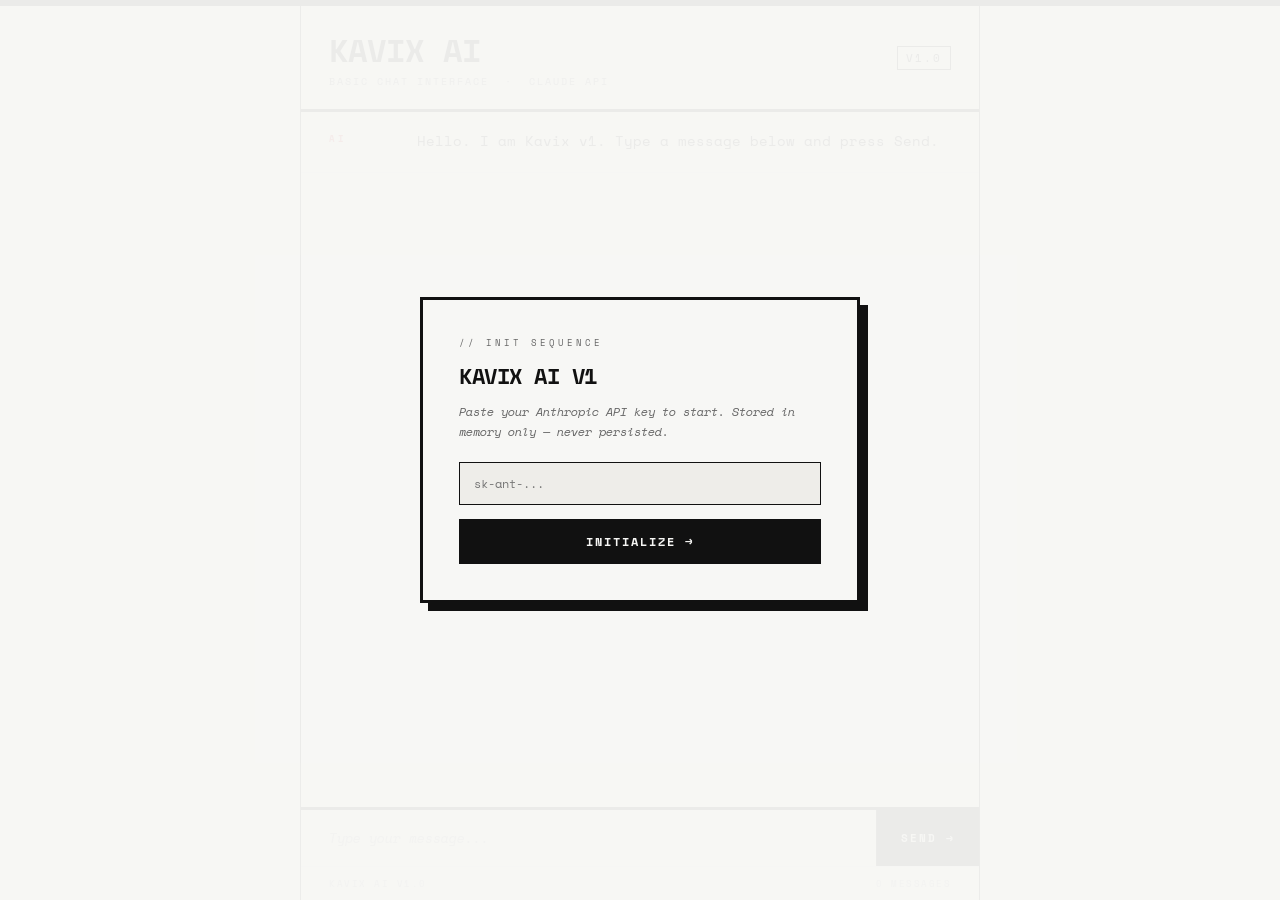
<file: KavixAI/v1_basic_chatbot/index.html>
<!DOCTYPE html>
<html lang="en">
<head>
<meta charset="UTF-8">
<meta name="viewport" content="width=device-width, initial-scale=1.0">
<title>Kavix AI v1</title>
<link href="https://fonts.googleapis.com/css2?family=Space+Mono:ital,wght@0,400;0,700;1,400&display=swap" rel="stylesheet">
<style>
  :root {
    --white:  #f7f7f5;
    --off:    #eeede9;
    --rule:   #222;
    --ink:    #111;
    --mid:    #666;
    --dim:    #aaa;
    --red:    #d32f2f;
    --blue:   #1a56e8;
  }

  *, *::before, *::after { box-sizing: border-box; margin: 0; padding: 0; }

  html { font-size: 16px; }

  body {
    background: var(--white);
    color: var(--ink);
    font-family: 'Space Mono', monospace;
    min-height: 100vh;
  }

  /* Big bold rule across the very top */
  body::before {
    content: '';
    display: block;
    height: 6px;
    background: var(--ink);
  }

  /* ─── Layout ─── */
  .page {
    max-width: 680px;
    margin: 0 auto;
    min-height: calc(100vh - 6px);
    display: flex;
    flex-direction: column;
    border-left: 1px solid var(--rule);
    border-right: 1px solid var(--rule);
  }

  /* ─── Header ─── */
  .header {
    padding: 28px 28px 20px;
    border-bottom: 3px solid var(--ink);
    animation: bluntIn 0.4s ease both;
  }

  @keyframes bluntIn {
    from { opacity: 0; transform: translateY(-10px); }
    to   { opacity: 1; transform: translateY(0); }
  }

  .header-top {
    display: flex;
    align-items: baseline;
    justify-content: space-between;
    margin-bottom: 4px;
  }

  .header h1 {
    font-size: clamp(22px, 5vw, 32px);
    font-weight: 700;
    letter-spacing: -1px;
    line-height: 1;
    text-transform: uppercase;
  }

  .v-tag {
    font-size: 11px;
    font-weight: 400;
    letter-spacing: 2px;
    border: 1.5px solid var(--ink);
    padding: 3px 8px;
  }

  .header-sub {
    font-size: 10px;
    letter-spacing: 2px;
    color: var(--mid);
    text-transform: uppercase;
  }

  /* ─── Chat ─── */
  #chat-box {
    flex: 1;
    overflow-y: auto;
    padding: 0;
    display: flex;
    flex-direction: column;
  }

  #chat-box::-webkit-scrollbar { width: 4px; }
  #chat-box::-webkit-scrollbar-thumb { background: var(--dim); }

  .msg {
    padding: 18px 28px;
    border-bottom: 1px solid var(--off);
    display: grid;
    grid-template-columns: 72px 1fr;
    gap: 0 16px;
    animation: rowIn 0.25s ease both;
  }

  @keyframes rowIn {
    from { opacity: 0; background: #fffde7; }
    to   { opacity: 1; background: transparent; }
  }

  .msg-user { background: var(--white); }
  .msg-ai   { background: var(--off); }

  .msg-who {
    font-size: 9px;
    letter-spacing: 2.5px;
    text-transform: uppercase;
    padding-top: 2px;
    font-weight: 700;
  }

  .msg-user .msg-who { color: var(--blue); }
  .msg-ai   .msg-who { color: var(--red); }

  .msg-text {
    font-size: 13.5px;
    line-height: 1.75;
    font-weight: 400;
    color: var(--ink);
  }

  /* Typing indicator */
  .msg-typing .msg-text {
    display: flex;
    gap: 5px;
    align-items: center;
    height: 24px;
  }

  .td {
    width: 8px; height: 8px;
    border: 2px solid var(--ink);
    animation: tdBlink 0.8s step-start infinite;
  }
  .td:nth-child(2) { animation-delay: 0.27s; }
  .td:nth-child(3) { animation-delay: 0.54s; }

  @keyframes tdBlink {
    0%, 100% { background: transparent; }
    50%       { background: var(--ink); }
  }

  /* ─── Input ─── */
  .input-section {
    border-top: 3px solid var(--ink);
    padding: 0;
  }

  .input-row {
    display: flex;
  }

  #input {
    flex: 1;
    font-family: 'Space Mono', monospace;
    font-size: 13px;
    padding: 18px 28px;
    background: var(--white);
    border: none;
    outline: none;
    color: var(--ink);
    border-right: 1px solid var(--rule);
  }

  #input::placeholder { color: var(--dim); font-style: italic; }

  .send-btn {
    font-family: 'Space Mono', monospace;
    font-size: 11px;
    font-weight: 700;
    letter-spacing: 2px;
    text-transform: uppercase;
    padding: 18px 24px;
    background: var(--ink);
    color: var(--white);
    border: none;
    cursor: pointer;
    transition: background 0.15s;
    white-space: nowrap;
  }

  .send-btn:hover { background: var(--blue); }
  .send-btn:active { background: var(--red); }

  .footer-row {
    padding: 10px 28px;
    border-top: 1px solid var(--off);
    display: flex;
    justify-content: space-between;
    font-size: 9px;
    letter-spacing: 1.5px;
    text-transform: uppercase;
    color: var(--dim);
  }

  /* ─── Modal ─── */
  .overlay {
    position: fixed; inset: 0;
    background: rgba(247,247,245,0.95);
    z-index: 100;
    display: flex;
    align-items: center;
    justify-content: center;
  }

  .modal {
    background: var(--white);
    border: 3px solid var(--ink);
    padding: 36px;
    width: min(440px, 90vw);
    box-shadow: 8px 8px 0 var(--ink);
    animation: bluntIn 0.3s ease;
  }

  .modal-tag {
    font-size: 9px;
    letter-spacing: 3px;
    text-transform: uppercase;
    color: var(--mid);
    margin-bottom: 10px;
  }

  .modal h2 {
    font-size: 22px;
    font-weight: 700;
    text-transform: uppercase;
    letter-spacing: -0.5px;
    margin-bottom: 10px;
  }

  .modal p {
    font-size: 11.5px;
    line-height: 1.7;
    color: var(--mid);
    margin-bottom: 20px;
    font-style: italic;
  }

  .modal input {
    width: 100%;
    font-family: 'Space Mono', monospace;
    font-size: 12px;
    padding: 12px 14px;
    background: var(--off);
    border: 1.5px solid var(--ink);
    color: var(--ink);
    outline: none;
    margin-bottom: 14px;
  }

  .modal input:focus { outline: 2px solid var(--blue); outline-offset: 1px; }

  .modal .send-btn {
    width: 100%;
    padding: 14px;
    font-size: 12px;
    letter-spacing: 2px;
  }

  @media (max-width: 480px) {
    .msg { grid-template-columns: 50px 1fr; padding: 14px 16px; }
    #input { padding: 16px; }
    .send-btn { padding: 16px 16px; }
    .header { padding: 20px 16px; }
    .footer-row { padding: 10px 16px; }
  }
</style>
</head>
<body>

<!-- API Modal -->
<div class="overlay" id="api-modal">
  <div class="modal">
    <div class="modal-tag">// init sequence</div>
    <h2>Kavix AI v1</h2>
    <p>Paste your Anthropic API key to start. Stored in memory only — never persisted.</p>
    <input type="password" id="api-key-input" placeholder="sk-ant-...">
    <button class="send-btn" onclick="saveApiKey()">INITIALIZE →</button>
  </div>
</div>

<div class="page">

  <div class="header">
    <div class="header-top">
      <h1>Kavix AI</h1>
      <span class="v-tag">V1.0</span>
    </div>
    <div class="header-sub">Basic Chat Interface &nbsp;·&nbsp; Claude API</div>
  </div>

  <div id="chat-box">
    <div class="msg msg-ai">
      <span class="msg-who">AI</span>
      <span class="msg-text">Hello. I am Kavix v1. Type a message below and press Send.</span>
    </div>
  </div>

  <div class="input-section">
    <div class="input-row">
      <input type="text" id="input" placeholder="Type your message..." onkeydown="if(event.key==='Enter') sendMessage()">
      <button class="send-btn" onclick="sendMessage()">SEND →</button>
    </div>
    <div class="footer-row">
      <span>Kavix AI v1.0</span>
      <span id="turn-count">0 messages</span>
    </div>
  </div>

</div>

<script>
// ════════════════════════════════════
// API
// ════════════════════════════════════
let API_KEY = '';
let history = [];
let msgCount = 0;

function saveApiKey() {
  const val = document.getElementById('api-key-input').value.trim();
  if (!val.startsWith('sk-')) { alert('Enter a valid Anthropic API key (starts with sk-).'); return; }
  API_KEY = val;
  document.getElementById('api-modal').style.display = 'none';
}

async function callClaude(text) {
  if (!API_KEY) { document.getElementById('api-modal').style.display = 'flex'; return null; }

  history.push({ role: 'user', content: text });
  if (history.length > 40) history.shift();

  const resp = await fetch('https://api.anthropic.com/v1/messages', {
    method: 'POST',
    headers: {
      'Content-Type': 'application/json',
      'x-api-key': API_KEY,
      'anthropic-version': '2023-06-01',
      'anthropic-dangerous-direct-browser-access': 'true'
    },
    body: JSON.stringify({
      model: 'claude-opus-4-5',
      max_tokens: 1024,
      system: 'You are Kavix, a helpful AI assistant. Be clear and concise.',
      messages: history
    })
  });

  const data = await resp.json();
  if (data.error) throw new Error(data.error.message);
  const reply = data.content?.[0]?.text || '(no response)';
  history.push({ role: 'assistant', content: reply });
  if (history.length > 40) history.shift();
  return reply;
}

// ════════════════════════════════════
// UI
// ════════════════════════════════════
function addRow(who, text, typing = false) {
  const box = document.getElementById('chat-box');
  const row = document.createElement('div');
  row.className = `msg msg-${who}${typing ? ' msg-typing' : ''}`;
  if (typing) row.id = 'typing-row';

  const label = document.createElement('span');
  label.className = 'msg-who';
  label.textContent = who === 'user' ? 'YOU' : 'AI';

  const body = document.createElement('span');
  body.className = 'msg-text';

  if (typing) {
    body.innerHTML = '<div class="td"></div><div class="td"></div><div class="td"></div>';
  } else {
    body.textContent = text;
    msgCount++;
    const el = document.getElementById('turn-count');
    if (el) el.textContent = `${msgCount} message${msgCount !== 1 ? 's' : ''}`;
  }

  row.appendChild(label);
  row.appendChild(body);
  box.appendChild(row);
  box.scrollTop = box.scrollHeight;
  return row;
}

async function sendMessage() {
  const input = document.getElementById('input');
  const text = input.value.trim();
  if (!text) return;
  input.value = '';

  addRow('user', text);
  addRow('ai', '', true);

  try {
    const reply = await callClaude(text);
    document.getElementById('typing-row')?.remove();
    if (reply) addRow('ai', reply);
  } catch (err) {
    document.getElementById('typing-row')?.remove();
    addRow('ai', `Error: ${err.message}`);
  }
}
</script>
</body>
</html>
</file>
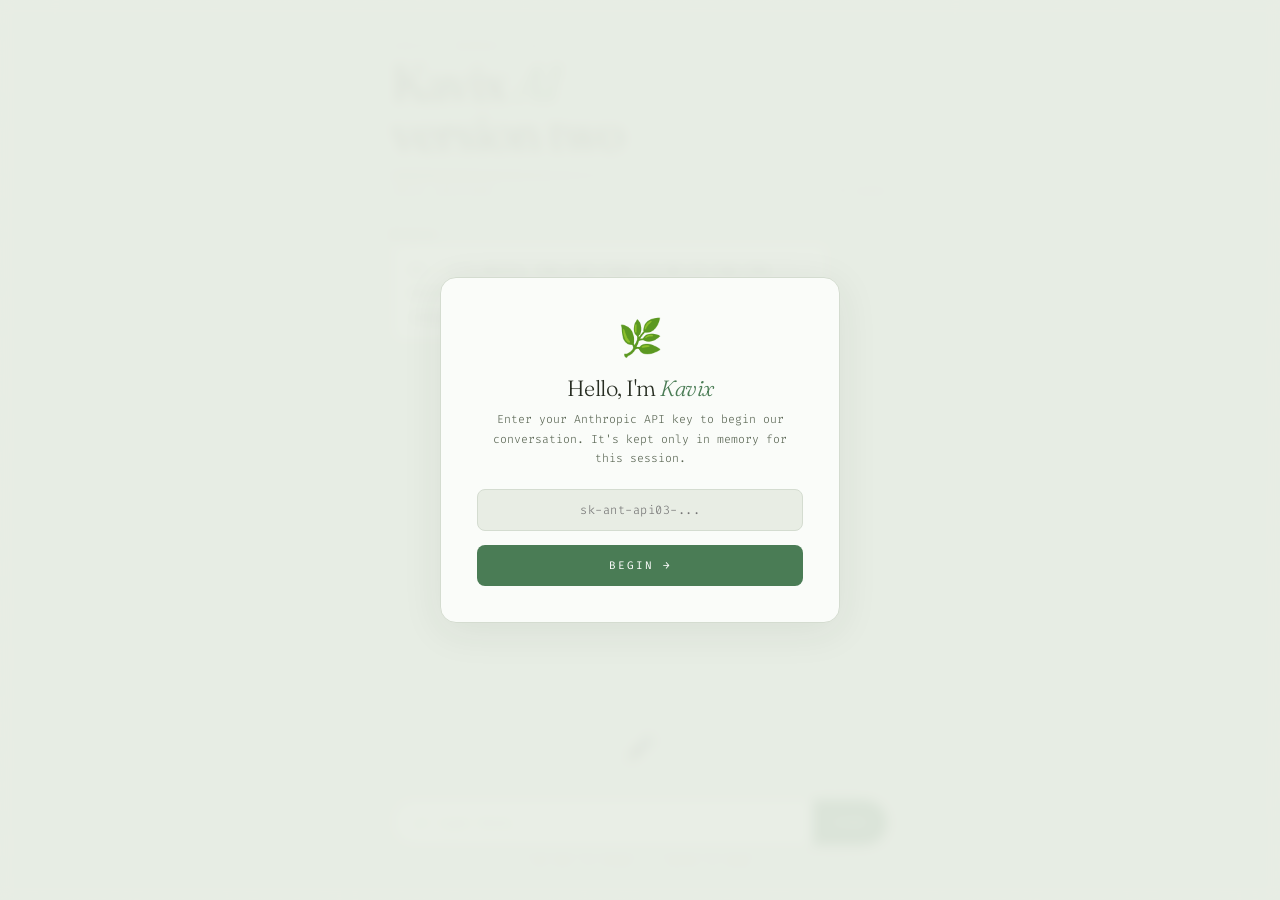
<file: KavixAI/v2_voice_assistant/index.html>
<!DOCTYPE html>
<html lang="en">
<head>
<meta charset="UTF-8">
<meta name="viewport" content="width=device-width, initial-scale=1.0">
<title>Kavix AI v2 — Voice</title>
<link href="https://fonts.googleapis.com/css2?family=Fraunces:ital,opsz,wght@0,9..144,300;0,9..144,500;1,9..144,300&family=Fira+Code:wght@300;400&display=swap" rel="stylesheet">
<style>
  :root {
    --sage:     #e8ede4;
    --sage-d:   #d4dcd0;
    --surface:  #f2f5f0;
    --card:     #fafcf9;
    --ink:      #272d22;
    --ink-mid:  #5a6654;
    --ink-dim:  #9aaa90;
    --moss:     #4a7c55;
    --moss-l:   #6a9c74;
    --clay:     #b05c3a;
    --clay-l:   #d4856a;
    --lavender: #7a6ea0;
    --shadow:   rgba(39,45,34,0.08);
  }

  *, *::before, *::after { box-sizing: border-box; margin: 0; padding: 0; }

  html, body {
    height: 100%;
    background: var(--sage);
    color: var(--ink);
    font-family: 'Fira Code', monospace;
  }

  /* Organic noise texture */
  body::before {
    content: '';
    position: fixed; inset: 0;
    background-image: url("data:image/svg+xml,%3Csvg viewBox='0 0 256 256' xmlns='http://www.w3.org/2000/svg'%3E%3Cfilter id='n'%3E%3CfeTurbulence type='fractalNoise' baseFrequency='0.9' numOctaves='4' stitchTiles='stitch'/%3E%3C/filter%3E%3Crect width='100%25' height='100%25' filter='url(%23n)' opacity='0.035'/%3E%3C/svg%3E");
    pointer-events: none;
    z-index: 0;
    opacity: 0.6;
  }

  .shell {
    position: relative; z-index: 1;
    max-width: 560px;
    margin: 0 auto;
    min-height: 100vh;
    display: flex;
    flex-direction: column;
    padding: 0 0 32px;
  }

  /* ─── Header ─── */
  .header {
    padding: 40px 32px 24px;
    animation: riseIn 0.7s cubic-bezier(0.16,1,0.3,1) both;
  }

  @keyframes riseIn {
    from { opacity: 0; transform: translateY(20px); }
    to   { opacity: 1; transform: translateY(0); }
  }

  .header-eyebrow {
    font-size: 9px;
    letter-spacing: 3px;
    text-transform: uppercase;
    color: var(--ink-dim);
    margin-bottom: 6px;
  }

  .header h1 {
    font-family: 'Fraunces', serif;
    font-size: clamp(32px, 8vw, 48px);
    font-weight: 300;
    line-height: 1.05;
    color: var(--ink);
    letter-spacing: -1px;
  }

  .header h1 .accent {
    font-style: italic;
    color: var(--moss);
  }

  .header-line {
    margin-top: 16px;
    height: 1px;
    background: linear-gradient(90deg, var(--ink) 0%, var(--ink-dim) 40%, transparent 100%);
    transform-origin: left;
    animation: growLine 0.8s ease 0.3s both;
  }

  @keyframes growLine {
    from { transform: scaleX(0); opacity: 0; }
    to   { transform: scaleX(1); opacity: 1; }
  }

  .header-meta {
    margin-top: 8px;
    display: flex;
    justify-content: space-between;
    font-size: 10px;
    color: var(--ink-dim);
    letter-spacing: 1px;
  }

  /* ─── Chat ─── */
  #chat-box {
    flex: 1;
    padding: 8px 32px 16px;
    display: flex;
    flex-direction: column;
    gap: 16px;
    overflow-y: auto;
    scroll-behavior: smooth;
  }

  #chat-box::-webkit-scrollbar { width: 3px; }
  #chat-box::-webkit-scrollbar-thumb { background: var(--sage-d); border-radius: 99px; }

  .msg {
    display: flex;
    flex-direction: column;
    gap: 3px;
    animation: msgFloat 0.4s cubic-bezier(0.16,1,0.3,1) both;
  }

  @keyframes msgFloat {
    from { opacity: 0; transform: translateY(10px) scale(0.98); }
    to   { opacity: 1; transform: translateY(0) scale(1); }
  }

  .msg-meta {
    font-size: 9px;
    letter-spacing: 2px;
    text-transform: uppercase;
    display: flex;
    align-items: center;
    gap: 6px;
  }

  .msg-meta-dot {
    width: 5px; height: 5px;
    border-radius: 50%;
    flex-shrink: 0;
  }

  .msg-user { align-items: flex-end; }
  .msg-user .msg-meta { justify-content: flex-end; color: var(--clay); }
  .msg-user .msg-meta-dot { background: var(--clay); order: 1; }

  .msg-ai .msg-meta { color: var(--moss); }
  .msg-ai .msg-meta-dot { background: var(--moss); }

  .msg-bubble {
    max-width: 88%;
    padding: 13px 17px;
    font-size: 13px;
    line-height: 1.8;
    font-weight: 300;
    border-radius: 2px;
  }

  .msg-user .msg-bubble {
    background: var(--clay);
    color: #fff;
    border-radius: 12px 2px 12px 12px;
  }

  .msg-ai .msg-bubble {
    background: var(--card);
    color: var(--ink);
    border: 1px solid var(--sage-d);
    border-radius: 2px 12px 12px 12px;
    box-shadow: 0 2px 16px var(--shadow);
    position: relative;
  }

  /* Subtle leaf accent on AI bubble */
  .msg-ai .msg-bubble::after {
    content: '✦';
    position: absolute;
    bottom: 8px; right: 12px;
    font-size: 8px;
    color: var(--moss);
    opacity: 0.4;
  }

  /* Typing indicator */
  .msg-typing .msg-bubble {
    padding: 16px 20px;
    display: flex;
    gap: 5px;
    align-items: center;
  }

  .ty {
    width: 7px; height: 7px;
    border-radius: 50%;
    background: var(--moss-l);
    animation: tyPulse 1s ease-in-out infinite;
  }
  .ty:nth-child(2) { animation-delay: 0.18s; background: var(--moss); }
  .ty:nth-child(3) { animation-delay: 0.36s; background: var(--ink-mid); }

  @keyframes tyPulse {
    0%, 100% { transform: scale(0.7); opacity: 0.4; }
    50%       { transform: scale(1.1); opacity: 1; }
  }

  /* ─── Voice Ring ─── */
  .voice-ring-wrap {
    display: flex;
    justify-content: center;
    padding: 8px 0 16px;
  }

  .voice-ring {
    position: relative;
    width: 72px; height: 72px;
    display: flex;
    align-items: center;
    justify-content: center;
    cursor: pointer;
    transition: transform 0.2s;
  }

  .voice-ring:hover { transform: scale(1.06); }

  .ring {
    position: absolute; inset: 0;
    border-radius: 50%;
    border: 1.5px solid var(--sage-d);
    transition: border-color 0.3s, transform 0.3s;
  }

  .ring-2 {
    inset: 8px;
    border-color: var(--ink-dim);
    opacity: 0.4;
  }

  .ring-3 {
    inset: 16px;
    border-color: var(--moss);
    background: var(--moss);
    opacity: 0;
    transform: scale(0.8);
    transition: opacity 0.3s, transform 0.3s;
  }

  .voice-ring.listening .ring   { border-color: var(--moss); animation: ringPulse 1.2s ease-in-out infinite; }
  .voice-ring.listening .ring-2 { border-color: var(--moss); opacity: 0.6; animation: ringPulse 1.2s ease-in-out 0.2s infinite; }
  .voice-ring.listening .ring-3 { opacity: 0.15; transform: scale(1); }

  @keyframes ringPulse {
    0%, 100% { transform: scale(1); opacity: 0.6; }
    50%       { transform: scale(1.08); opacity: 1; }
  }

  .voice-icon {
    font-size: 22px;
    position: relative; z-index: 1;
    transition: transform 0.2s;
  }

  .voice-ring.listening .voice-icon { transform: scale(1.15); }

  /* ─── Input bar ─── */
  .input-section {
    padding: 0 32px;
  }

  .input-wrap {
    display: flex;
    align-items: stretch;
    background: var(--card);
    border: 1.5px solid var(--sage-d);
    border-radius: 99px;
    overflow: hidden;
    box-shadow: 0 2px 16px var(--shadow);
    transition: border-color 0.2s, box-shadow 0.2s;
  }

  .input-wrap:focus-within {
    border-color: var(--moss);
    box-shadow: 0 2px 20px rgba(74,124,85,0.15);
  }

  #input {
    flex: 1;
    font-family: 'Fira Code', monospace;
    font-size: 13px;
    font-weight: 300;
    padding: 14px 20px;
    background: transparent;
    border: none;
    outline: none;
    color: var(--ink);
  }

  #input::placeholder { color: var(--ink-dim); font-style: italic; }

  .send-btn {
    font-family: 'Fira Code', monospace;
    font-size: 11px;
    letter-spacing: 1.5px;
    text-transform: uppercase;
    padding: 0 20px;
    background: var(--moss);
    color: #fff;
    border: none;
    cursor: pointer;
    transition: background 0.15s;
    white-space: nowrap;
    border-radius: 0 99px 99px 0;
  }

  .send-btn:hover { background: #3a6644; }

  .input-hint {
    margin-top: 10px;
    text-align: center;
    font-size: 9px;
    letter-spacing: 1.5px;
    text-transform: uppercase;
    color: var(--ink-dim);
  }

  /* ─── API Modal ─── */
  .overlay {
    position: fixed; inset: 0;
    background: rgba(232,237,228,0.92);
    z-index: 100;
    display: flex;
    align-items: center;
    justify-content: center;
    backdrop-filter: blur(6px);
  }

  .modal {
    background: var(--card);
    border: 1.5px solid var(--sage-d);
    border-radius: 16px;
    padding: 36px;
    width: min(400px, 90vw);
    box-shadow: 0 8px 40px var(--shadow);
    animation: riseIn 0.35s cubic-bezier(0.16,1,0.3,1);
    text-align: center;
  }

  .modal-icon { font-size: 36px; margin-bottom: 12px; }

  .modal h2 {
    font-family: 'Fraunces', serif;
    font-size: 22px;
    font-weight: 300;
    margin-bottom: 8px;
    letter-spacing: -0.5px;
  }

  .modal h2 em { font-style: italic; color: var(--moss); }

  .modal p {
    font-size: 11.5px;
    font-weight: 300;
    color: var(--ink-mid);
    line-height: 1.7;
    margin-bottom: 20px;
  }

  .modal input {
    width: 100%;
    font-family: 'Fira Code', monospace;
    font-size: 12px;
    font-weight: 300;
    padding: 12px 16px;
    background: var(--sage);
    border: 1.5px solid var(--sage-d);
    border-radius: 8px;
    color: var(--ink);
    outline: none;
    margin-bottom: 14px;
    text-align: center;
    letter-spacing: 0.5px;
  }

  .modal input:focus { border-color: var(--moss); }

  .modal .send-btn {
    width: 100%;
    padding: 13px;
    font-size: 11px;
    letter-spacing: 2px;
    border-radius: 8px;
  }

  @media (max-width: 480px) {
    .header, #chat-box, .input-section { padding-left: 20px; padding-right: 20px; }
  }
</style>
</head>
<body>

<!-- API Key Modal -->
<div class="overlay" id="api-modal">
  <div class="modal">
    <div class="modal-icon">🌿</div>
    <h2>Hello, I'm <em>Kavix</em></h2>
    <p>Enter your Anthropic API key to begin our conversation. It's kept only in memory for this session.</p>
    <input type="password" id="api-key-input" placeholder="sk-ant-api03-...">
    <button class="send-btn" onclick="saveApiKey()">Begin →</button>
  </div>
</div>

<div class="shell">

  <!-- Header -->
  <div class="header">
    <div class="header-eyebrow">Voice · Memory · AI</div>
    <h1>Kavix <span class="accent">AI</span><br>version two</h1>
    <div class="header-line"></div>
    <div class="header-meta">
      <span>Voice assistant</span>
      <span id="mem-label">0 turns</span>
    </div>
  </div>

  <!-- Chat -->
  <div id="chat-box">
    <div class="msg msg-ai">
      <div class="msg-meta"><div class="msg-meta-dot"></div>kavix</div>
      <div class="msg-bubble">Hi — I'm Kavix. You can type to me or tap the microphone and just speak. I'll listen and respond. What would you like to talk about?</div>
    </div>
  </div>

  <!-- Voice ring -->
  <div class="voice-ring-wrap">
    <div class="voice-ring" id="voice-ring" onclick="startVoice()" title="Tap to speak">
      <div class="ring"></div>
      <div class="ring ring-2"></div>
      <div class="ring ring-3"></div>
      <div class="voice-icon">🎤</div>
    </div>
  </div>

  <!-- Text input -->
  <div class="input-section">
    <div class="input-wrap">
      <input type="text" id="input" placeholder="or type here…" onkeydown="if(event.key==='Enter') sendMessage()">
      <button class="send-btn" onclick="sendMessage()">Send</button>
    </div>
    <div class="input-hint">tap mic to speak &nbsp;·&nbsp; enter to send</div>
  </div>

</div>

<script>
// ════════════════════════════════════════
// MEMORY
// ════════════════════════════════════════
const Memory = (() => {
  let turns = 0;
  let store = [];

  function add(role, content) {
    store.push({ role, content });
    if (store.length > 40) store.shift();
    turns = Math.floor(store.length / 2);
    const el = document.getElementById('mem-label');
    if (el) el.textContent = `${turns} turn${turns !== 1 ? 's' : ''}`;
  }

  function getHistory() { return store.slice(); }

  return { add, getHistory };
})();


// ════════════════════════════════════════
// API
// ════════════════════════════════════════
let API_KEY = '';

function saveApiKey() {
  const val = document.getElementById('api-key-input').value.trim();
  if (!val.startsWith('sk-')) { alert('Please enter a valid Anthropic API key.'); return; }
  API_KEY = val;
  document.getElementById('api-modal').style.display = 'none';
}

async function callClaude(userMessage) {
  if (!API_KEY) {
    document.getElementById('api-modal').style.display = 'flex';
    return null;
  }

  const messages = [...Memory.getHistory(), { role: 'user', content: userMessage }];

  const resp = await fetch('https://api.anthropic.com/v1/messages', {
    method: 'POST',
    headers: {
      'Content-Type': 'application/json',
      'x-api-key': API_KEY,
      'anthropic-version': '2023-06-01',
      'anthropic-dangerous-direct-browser-access': 'true'
    },
    body: JSON.stringify({
      model: 'claude-opus-4-5',
      max_tokens: 1024,
      system: 'You are Kavix, a warm and thoughtful voice assistant. Keep responses conversational and concise — they may be read aloud. Avoid bullet points or markdown.',
      messages
    })
  });

  const data = await resp.json();
  if (data.error) throw new Error(data.error.message);
  const reply = data.content?.[0]?.text || '(no response)';
  Memory.add('user', userMessage);
  Memory.add('assistant', reply);
  return reply;
}


// ════════════════════════════════════════
// CHAT UI
// ════════════════════════════════════════
function appendMsg(role, text) {
  const box = document.getElementById('chat-box');

  const wrap = document.createElement('div');
  wrap.className = `msg msg-${role === 'user' ? 'user' : 'ai'}`;

  const meta = document.createElement('div');
  meta.className = 'msg-meta';
  const dot = document.createElement('div');
  dot.className = 'msg-meta-dot';
  const name = document.createTextNode(role === 'user' ? 'you' : 'kavix');
  if (role === 'user') { meta.appendChild(name); meta.appendChild(dot); }
  else                 { meta.appendChild(dot); meta.appendChild(name); }

  const bubble = document.createElement('div');
  bubble.className = 'msg-bubble';
  bubble.textContent = text;

  wrap.appendChild(meta);
  wrap.appendChild(bubble);
  box.appendChild(wrap);
  box.scrollTop = box.scrollHeight;
}

function showTyping() {
  const box = document.getElementById('chat-box');
  const wrap = document.createElement('div');
  wrap.className = 'msg msg-ai msg-typing';
  wrap.id = 'typing';

  const meta = document.createElement('div');
  meta.className = 'msg-meta';
  const dot = document.createElement('div');
  dot.className = 'msg-meta-dot';
  meta.appendChild(dot);
  meta.appendChild(document.createTextNode('kavix'));

  const bubble = document.createElement('div');
  bubble.className = 'msg-bubble';
  bubble.innerHTML = '<div class="ty"></div><div class="ty"></div><div class="ty"></div>';

  wrap.appendChild(meta);
  wrap.appendChild(bubble);
  box.appendChild(wrap);
  box.scrollTop = box.scrollHeight;
}

function removeTyping() {
  const el = document.getElementById('typing');
  if (el) el.remove();
}

async function sendMessage() {
  const input = document.getElementById('input');
  const text = input.value.trim();
  if (!text) return;
  input.value = '';

  appendMsg('user', text);
  showTyping();

  try {
    const reply = await callClaude(text);
    removeTyping();
    if (reply) {
      appendMsg('ai', reply);
      speakText(reply);
    }
  } catch (err) {
    removeTyping();
    appendMsg('ai', `Something went wrong: ${err.message}`);
  }
}


// ════════════════════════════════════════
// VOICE
// ════════════════════════════════════════
let recognition = null;

function startVoice() {
  const SR = window.SpeechRecognition || window.webkitSpeechRecognition;
  if (!SR) {
    appendMsg('ai', "Voice recognition isn't available in your browser — try Chrome.");
    return;
  }

  if (!recognition) {
    recognition = new SR();
    recognition.continuous = false;
    recognition.interimResults = false;
    recognition.lang = 'en-US';

    recognition.onresult = e => {
      const t = e.results[0][0].transcript;
      document.getElementById('input').value = t;
      sendMessage();
    };

    recognition.onend = () => {
      document.getElementById('voice-ring').classList.remove('listening');
    };

    recognition.onerror = e => {
      document.getElementById('voice-ring').classList.remove('listening');
      appendMsg('ai', `Voice error: ${e.error}`);
    };
  }

  document.getElementById('voice-ring').classList.add('listening');
  recognition.start();
}

function speakText(text) {
  if (!window.speechSynthesis) return;
  speechSynthesis.cancel();
  const utt = new SpeechSynthesisUtterance(text.substring(0, 400));
  utt.rate  = 0.95;
  utt.pitch = 1.0;

  // Prefer a natural-sounding voice
  const voices = speechSynthesis.getVoices();
  const preferred = voices.find(v => v.name.includes('Samantha') || v.name.includes('Google UK') || v.name.includes('Karen'));
  if (preferred) utt.voice = preferred;

  speechSynthesis.speak(utt);
}

// Voices load async in some browsers
window.speechSynthesis?.addEventListener('voiceschanged', () => {});
</script>
</body>
</html>
</file>
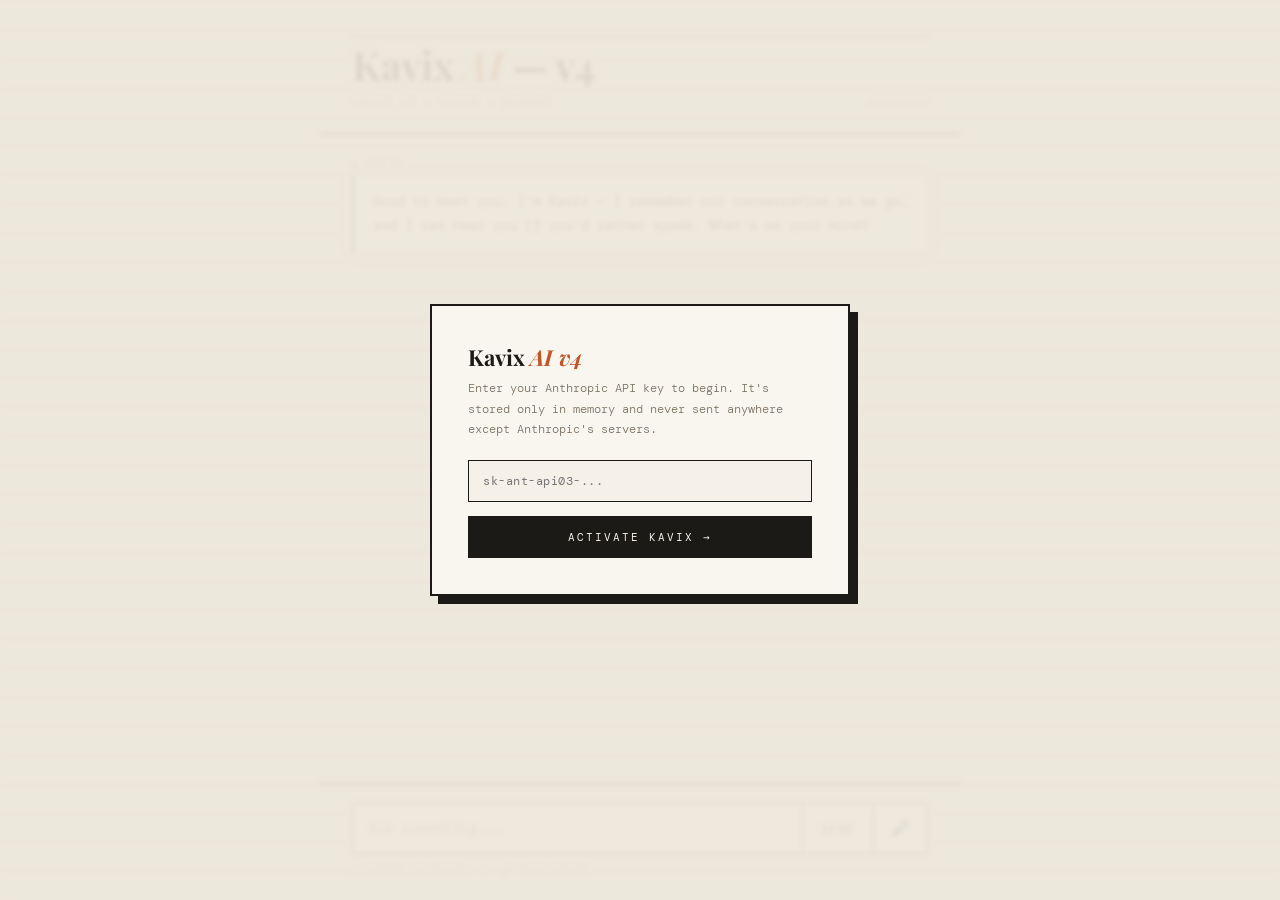
<file: KavixAI/v4_smart_ai/index.html>
<!DOCTYPE html>
<html lang="en">
<head>
<meta charset="UTF-8">
<meta name="viewport" content="width=device-width, initial-scale=1.0">
<title>Kavix AI v4</title>
<link href="https://fonts.googleapis.com/css2?family=Playfair+Display:ital,wght@0,400;0,700;1,400&family=DM+Mono:ital,wght@0,300;0,400;1,300&display=swap" rel="stylesheet">
<style>
  :root {
    --cream:    #f5f0e8;
    --paper:    #ede8dc;
    --card:     #f9f6f0;
    --ink:      #1c1a17;
    --ink-dim:  #7a7060;
    --rule:     #d4cfc4;
    --rust:     #c0572a;
    --rust-dim: #e8c4b0;
    --green:    #3a6b4a;
    --shadow:   rgba(28,26,23,0.10);
  }

  *, *::before, *::after { box-sizing: border-box; margin: 0; padding: 0; }

  html, body {
    height: 100%;
    background: var(--paper);
    color: var(--ink);
    font-family: 'DM Mono', monospace;
  }

  /* Subtle paper texture via repeating gradient */
  body::before {
    content: '';
    position: fixed; inset: 0;
    background-image:
      repeating-linear-gradient(
        0deg,
        transparent,
        transparent 28px,
        rgba(28,26,23,0.025) 28px,
        rgba(28,26,23,0.025) 29px
      );
    pointer-events: none;
    z-index: 0;
  }

  .container {
    position: relative; z-index: 1;
    max-width: 640px;
    margin: 0 auto;
    min-height: 100vh;
    display: flex;
    flex-direction: column;
    padding: 0 0 24px;
  }

  /* ─── Masthead ─── */
  .masthead {
    padding: 36px 32px 24px;
    border-bottom: 2px solid var(--ink);
    position: relative;
  }

  .masthead-rule {
    height: 1px;
    background: var(--ink);
    margin-bottom: 8px;
    animation: expandW 0.8s ease forwards;
    transform-origin: left;
  }

  @keyframes expandW {
    from { transform: scaleX(0); }
    to   { transform: scaleX(1); }
  }

  .masthead h1 {
    font-family: 'Playfair Display', serif;
    font-size: clamp(28px, 6vw, 40px);
    font-weight: 700;
    letter-spacing: -0.5px;
    line-height: 1;
    color: var(--ink);
    animation: fadeUp 0.6s ease 0.1s both;
  }

  .masthead h1 em {
    font-style: italic;
    color: var(--rust);
  }

  .masthead-meta {
    display: flex;
    justify-content: space-between;
    align-items: baseline;
    margin-top: 8px;
    animation: fadeUp 0.6s ease 0.2s both;
  }

  .masthead-meta span {
    font-size: 10px;
    letter-spacing: 2px;
    text-transform: uppercase;
    color: var(--ink-dim);
  }

  #mem-count {
    font-family: 'Playfair Display', serif;
    font-style: italic;
    font-size: 12px;
    color: var(--rust);
    letter-spacing: 0;
    text-transform: none;
  }

  @keyframes fadeUp {
    from { opacity: 0; transform: translateY(12px); }
    to   { opacity: 1; transform: translateY(0); }
  }

  /* ─── Chat ─── */
  #chat-box {
    flex: 1;
    padding: 24px 32px;
    display: flex;
    flex-direction: column;
    gap: 20px;
    overflow-y: auto;
    scroll-behavior: smooth;
  }

  #chat-box::-webkit-scrollbar { width: 3px; }
  #chat-box::-webkit-scrollbar-thumb { background: var(--rule); border-radius: 2px; }

  .msg {
    display: flex;
    flex-direction: column;
    gap: 4px;
    animation: fadeUp 0.35s ease both;
  }

  .msg-label {
    font-size: 9px;
    letter-spacing: 2.5px;
    text-transform: uppercase;
    color: var(--ink-dim);
  }

  .msg-user .msg-label { text-align: right; color: var(--rust); opacity: 0.7; }
  .msg-ai   .msg-label { color: var(--green); opacity: 0.8; }

  .msg-bubble {
    padding: 14px 18px;
    font-size: 13.5px;
    line-height: 1.75;
    font-weight: 300;
    position: relative;
  }

  /* User bubble — right-aligned, minimal */
  .msg-user {
    align-items: flex-end;
  }

  .msg-user .msg-bubble {
    background: var(--cream);
    border: 1px solid var(--rule);
    border-right: 3px solid var(--rust);
    max-width: 80%;
    color: var(--ink);
  }

  /* AI bubble — full width, card style */
  .msg-ai .msg-bubble {
    background: var(--card);
    border: 1px solid var(--rule);
    border-left: 3px solid var(--green);
    color: var(--ink);
    box-shadow: 0 2px 12px var(--shadow);
  }

  /* Decorative initial drop-cap for AI */
  .msg-ai .msg-bubble::before {
    content: '"';
    font-family: 'Playfair Display', serif;
    font-size: 48px;
    line-height: 0;
    color: rgba(192,87,42,0.12);
    position: absolute;
    top: 28px;
    right: 14px;
    pointer-events: none;
  }

  /* Typing indicator */
  .typing .msg-bubble {
    display: flex;
    gap: 6px;
    align-items: center;
    padding: 16px 18px;
  }

  .t-dot {
    width: 7px; height: 7px;
    border-radius: 50%;
    background: var(--ink-dim);
    animation: tBounce 0.9s ease-in-out infinite;
  }
  .t-dot:nth-child(2) { animation-delay: 0.15s; }
  .t-dot:nth-child(3) { animation-delay: 0.30s; }

  @keyframes tBounce {
    0%, 100% { transform: translateY(0); opacity: 0.3; }
    50%       { transform: translateY(-5px); opacity: 1; }
  }

  /* Divider between exchanges */
  .msg-divider {
    display: flex;
    align-items: center;
    gap: 12px;
    color: var(--rule);
    font-size: 10px;
    letter-spacing: 3px;
    color: var(--ink-dim);
    opacity: 0.4;
  }
  .msg-divider::before, .msg-divider::after {
    content: '';
    flex: 1;
    height: 1px;
    background: var(--rule);
  }

  /* ─── Input Bar ─── */
  .input-section {
    padding: 0 32px;
    border-top: 2px solid var(--ink);
    padding-top: 18px;
  }

  .input-row {
    display: flex;
    gap: 0;
    border: 1.5px solid var(--ink);
    background: var(--cream);
    transition: box-shadow 0.2s;
  }

  .input-row:focus-within {
    box-shadow: 4px 4px 0 var(--ink);
  }

  #input {
    flex: 1;
    font-family: 'DM Mono', monospace;
    font-size: 13px;
    font-weight: 300;
    padding: 14px 16px;
    background: transparent;
    border: none;
    outline: none;
    color: var(--ink);
    letter-spacing: 0.3px;
  }

  #input::placeholder {
    color: var(--ink-dim);
    font-style: italic;
  }

  .btn {
    font-family: 'DM Mono', monospace;
    font-size: 11px;
    font-weight: 400;
    letter-spacing: 1.5px;
    text-transform: uppercase;
    padding: 14px 18px;
    border: none;
    border-left: 1.5px solid var(--ink);
    background: transparent;
    color: var(--ink);
    cursor: pointer;
    transition: background 0.15s, color 0.15s;
    white-space: nowrap;
  }

  .btn:hover { background: var(--ink); color: var(--cream); }

  .btn-voice {
    font-size: 16px;
    padding: 14px 16px;
    color: var(--rust);
  }

  .btn-voice:hover { background: var(--rust); color: var(--cream); border-color: var(--rust); }
  .btn-voice.listening { background: var(--rust); color: var(--cream); }

  .input-hint {
    margin-top: 10px;
    font-size: 9.5px;
    letter-spacing: 1.5px;
    text-transform: uppercase;
    color: var(--ink-dim);
    opacity: 0.6;
  }

  /* ─── API Modal ─── */
  .overlay {
    position: fixed; inset: 0;
    background: rgba(237,232,220,0.92);
    z-index: 100;
    display: flex;
    align-items: center;
    justify-content: center;
    backdrop-filter: blur(2px);
  }

  .modal {
    background: var(--card);
    border: 2px solid var(--ink);
    padding: 36px;
    width: min(420px, 90vw);
    box-shadow: 8px 8px 0 var(--ink);
    animation: fadeUp 0.3s ease;
  }

  .modal h2 {
    font-family: 'Playfair Display', serif;
    font-size: 22px;
    font-weight: 700;
    margin-bottom: 6px;
  }

  .modal h2 em { font-style: italic; color: var(--rust); }

  .modal p {
    font-size: 12px;
    font-weight: 300;
    color: var(--ink-dim);
    line-height: 1.7;
    margin-bottom: 20px;
  }

  .modal input {
    width: 100%;
    font-family: 'DM Mono', monospace;
    font-size: 12px;
    padding: 12px 14px;
    background: var(--cream);
    border: 1.5px solid var(--ink);
    color: var(--ink);
    outline: none;
    margin-bottom: 14px;
    letter-spacing: 0.5px;
  }

  .modal input:focus { box-shadow: 3px 3px 0 var(--ink); }

  .modal .btn {
    width: 100%;
    border: 1.5px solid var(--ink);
    padding: 13px;
    font-size: 11px;
    letter-spacing: 2px;
    background: var(--ink);
    color: var(--cream);
    text-align: center;
    cursor: pointer;
    transition: background 0.15s;
  }

  .modal .btn:hover { background: var(--rust); border-color: var(--rust); }

  @media (max-width: 500px) {
    .masthead, #chat-box, .input-section { padding-left: 20px; padding-right: 20px; }
  }
</style>
</head>
<body>

<!-- API Key Modal -->
<div class="overlay" id="api-modal">
  <div class="modal">
    <h2>Kavix <em>AI v4</em></h2>
    <p>Enter your Anthropic API key to begin. It's stored only in memory and never sent anywhere except Anthropic's servers.</p>
    <input type="password" id="api-key-input" placeholder="sk-ant-api03-...">
    <button class="btn" onclick="saveApiKey()">Activate Kavix →</button>
  </div>
</div>

<div class="container">

  <!-- Masthead -->
  <div class="masthead">
    <div class="masthead-rule"></div>
    <h1>Kavix <em>AI</em> — v4</h1>
    <div class="masthead-meta">
      <span>Smart AI · Voice · Memory</span>
      <span id="mem-count">0 memories</span>
    </div>
  </div>

  <!-- Chat -->
  <div id="chat-box">
    <div class="msg msg-ai">
      <span class="msg-label">◆ Kavix</span>
      <div class="msg-bubble">Good to meet you. I'm Kavix — I remember our conversation as we go, and I can hear you if you'd rather speak. What's on your mind?</div>
    </div>
  </div>

  <!-- Input -->
  <div class="input-section">
    <div class="input-row">
      <input type="text" id="input" placeholder="Ask something..." onkeydown="if(event.key==='Enter') sendMessage()">
      <button class="btn" onclick="sendMessage()">Send</button>
      <button class="btn btn-voice" id="voice-btn" onclick="startVoice()" title="Voice input">🎤</button>
    </div>
    <p class="input-hint">↵ Enter to send &nbsp;·&nbsp; 🎤 for voice</p>
  </div>

</div>

<script>
// ═══════════════════════════════════════
// MEMORY
// ═══════════════════════════════════════
const Memory = (() => {
  let store = [];

  function add(role, content) {
    store.push({ role, content });
    if (store.length > 40) store.shift();
    const el = document.getElementById('mem-count');
    if (el) el.textContent = `${store.length} memor${store.length === 1 ? 'y' : 'ies'}`;
  }

  function getHistory() { return store.slice(); }
  function clear() { store = []; }

  return { add, getHistory, clear };
})();


// ═══════════════════════════════════════
// API
// ═══════════════════════════════════════
let API_KEY = '';

function saveApiKey() {
  const val = document.getElementById('api-key-input').value.trim();
  if (!val.startsWith('sk-')) { alert('Please enter a valid Anthropic API key.'); return; }
  API_KEY = val;
  document.getElementById('api-modal').style.display = 'none';
}

async function callClaude(userMessage) {
  if (!API_KEY) {
    document.getElementById('api-modal').style.display = 'flex';
    return null;
  }

  const messages = [...Memory.getHistory(), { role: 'user', content: userMessage }];

  const resp = await fetch('https://api.anthropic.com/v1/messages', {
    method: 'POST',
    headers: {
      'Content-Type': 'application/json',
      'x-api-key': API_KEY,
      'anthropic-version': '2023-06-01',
      'anthropic-dangerous-direct-browser-access': 'true'
    },
    body: JSON.stringify({
      model: 'claude-opus-4-5',
      max_tokens: 1024,
      system: 'You are Kavix, a thoughtful and concise AI assistant. Be helpful, clear, and natural in tone. Keep replies focused.',
      messages
    })
  });

  const data = await resp.json();
  if (data.error) throw new Error(data.error.message);
  const reply = data.content?.[0]?.text || '(No response)';
  Memory.add('user', userMessage);
  Memory.add('assistant', reply);
  return reply;
}


// ═══════════════════════════════════════
// CHAT UI
// ═══════════════════════════════════════
let msgCount = 0;

function appendMessage(role, text) {
  const box = document.getElementById('chat-box');

  // Add divider every exchange
  if (role === 'user' && msgCount > 0) {
    const div = document.createElement('div');
    div.className = 'msg-divider';
    div.textContent = '§';
    box.appendChild(div);
  }
  msgCount++;

  const wrapper = document.createElement('div');
  wrapper.className = `msg msg-${role === 'user' ? 'user' : 'ai'}`;

  const label = document.createElement('span');
  label.className = 'msg-label';
  label.textContent = role === 'user' ? '◇ You' : '◆ Kavix';

  const bubble = document.createElement('div');
  bubble.className = 'msg-bubble';
  bubble.textContent = text;

  wrapper.appendChild(label);
  wrapper.appendChild(bubble);
  box.appendChild(wrapper);
  box.scrollTop = box.scrollHeight;
}

function showTyping() {
  const box = document.getElementById('chat-box');
  const wrapper = document.createElement('div');
  wrapper.className = 'msg msg-ai typing';
  wrapper.id = 'typing-indicator';

  const label = document.createElement('span');
  label.className = 'msg-label';
  label.textContent = '◆ Kavix';

  const bubble = document.createElement('div');
  bubble.className = 'msg-bubble';
  bubble.innerHTML = '<div class="t-dot"></div><div class="t-dot"></div><div class="t-dot"></div>';

  wrapper.appendChild(label);
  wrapper.appendChild(bubble);
  box.appendChild(wrapper);
  box.scrollTop = box.scrollHeight;
}

function removeTyping() {
  const el = document.getElementById('typing-indicator');
  if (el) el.remove();
}

async function sendMessage() {
  const input = document.getElementById('input');
  const text = input.value.trim();
  if (!text) return;
  input.value = '';

  appendMessage('user', text);
  showTyping();

  try {
    const reply = await callClaude(text);
    removeTyping();
    if (reply) {
      appendMessage('ai', reply);
      speakText(reply);
    }
  } catch (err) {
    removeTyping();
    appendMessage('ai', `Error: ${err.message}`);
  }
}


// ═══════════════════════════════════════
// VOICE
// ═══════════════════════════════════════
let recognition = null;

function startVoice() {
  const SR = window.SpeechRecognition || window.webkitSpeechRecognition;
  if (!SR) { appendMessage('ai', 'Voice recognition isn\'t supported in your browser.'); return; }

  if (!recognition) {
    recognition = new SR();
    recognition.continuous = false;
    recognition.lang = 'en-US';
    recognition.onresult = e => {
      document.getElementById('input').value = e.results[0][0].transcript;
      sendMessage();
    };
    recognition.onend = () => {
      document.getElementById('voice-btn').classList.remove('listening');
    };
    recognition.onerror = e => appendMessage('ai', `Voice error: ${e.error}`);
  }

  recognition.start();
  document.getElementById('voice-btn').classList.add('listening');
}

function speakText(text) {
  if (!window.speechSynthesis) return;
  const utt = new SpeechSynthesisUtterance(text.substring(0, 300));
  utt.rate = 1.0;
  speechSynthesis.speak(utt);
}
</script>
</body>
</html>
</file>
